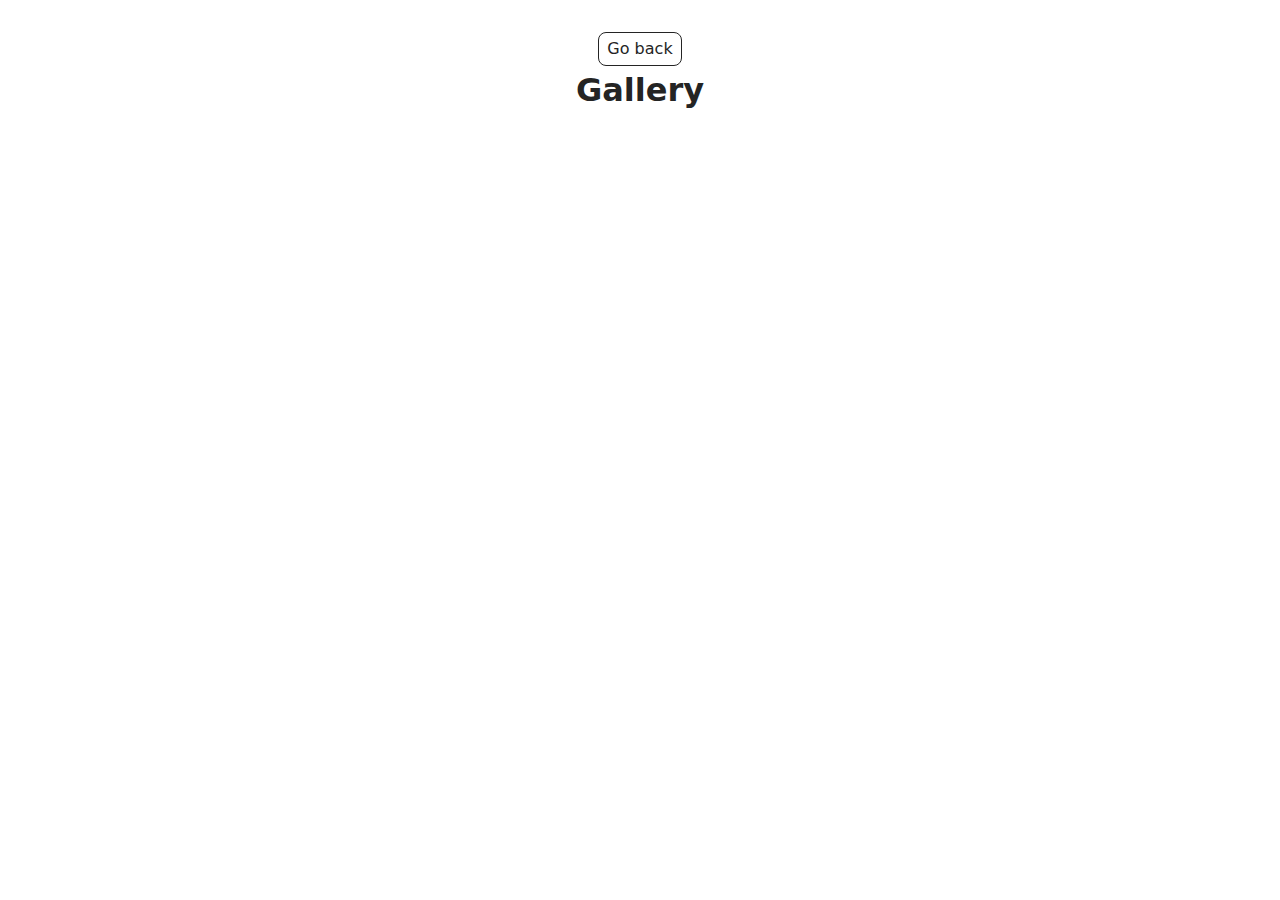
<file: src/1-gallery.html>
<!DOCTYPE html>
<html lang="en">
  <head>
    <meta charset="UTF-8" />
    <meta http-equiv="X-UA-Compatible" content="IE=edge" />
    <meta name="viewport" content="width=device-width, initial-scale=1.0" />
    <title>Gallery</title>
    <link rel="stylesheet" href="./css/styles.css" />
  </head>
  <body>
    <main>
      <div class="container">
        <a class="back-link" href="./index.html">Go back</a>
        <h1 class="main-title">Gallery</h1>
      </div>
    </main>
    <script type="module" src="./js/1-gallery.js"></script>
  </body>
</html>
</file>
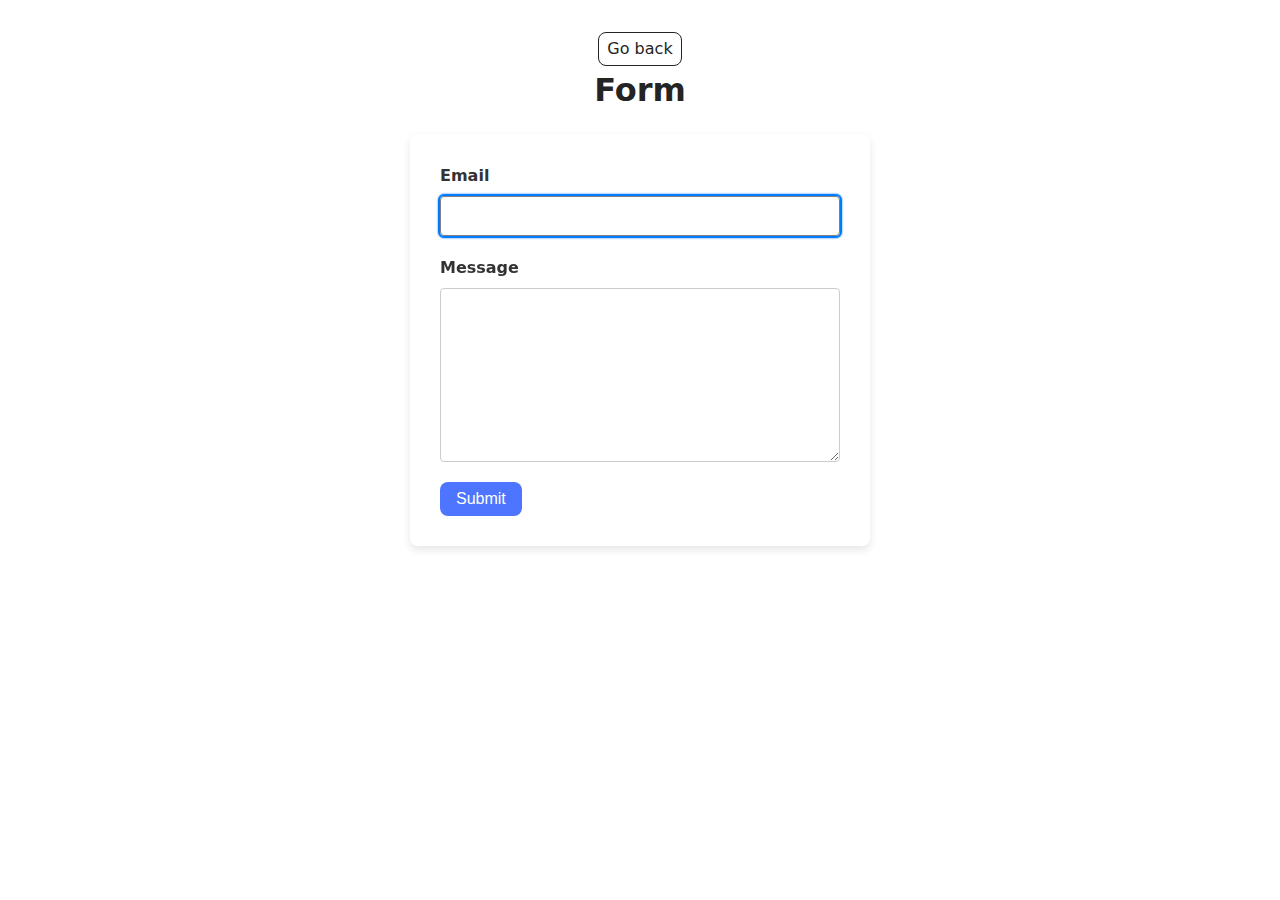
<file: src/2-form.html>
<!DOCTYPE html>
<html lang="en">
  <head>
    <meta charset="UTF-8" />
    <meta http-equiv="X-UA-Compatible" content="IE=edge" />
    <meta name="viewport" content="width=device-width, initial-scale=1.0" />
    <title>Form</title>
    <link
      rel="icon"
      type="image/png"
      href="https://raw.githubusercontent.com/Glib-teem/favicon-Abyss/main/images/G-Abyss-Icon-png-bg3.png"
      sizes="32x32"
    />
    <link rel="stylesheet" href="./css/styles.css" />
  </head>
  <body>
    <main>
      <div class="container">
        <a class="back-link" href="./index.html">Go back</a>
        <h1 class="main-title">Form</h1>
        <form class="feedback-form" autocomplete="off">
          <label>
            Email
            <input type="email" name="email" autofocus />
          </label>
          <label>
            Message
            <textarea name="message" rows="8"></textarea>
          </label>
          <button type="submit" class="form-submit-button">Submit</button>
        </form>
      </div>
    </main>
    <script type="module" src="./js/2-form.js"></script>
  </body>
</html>
</file>
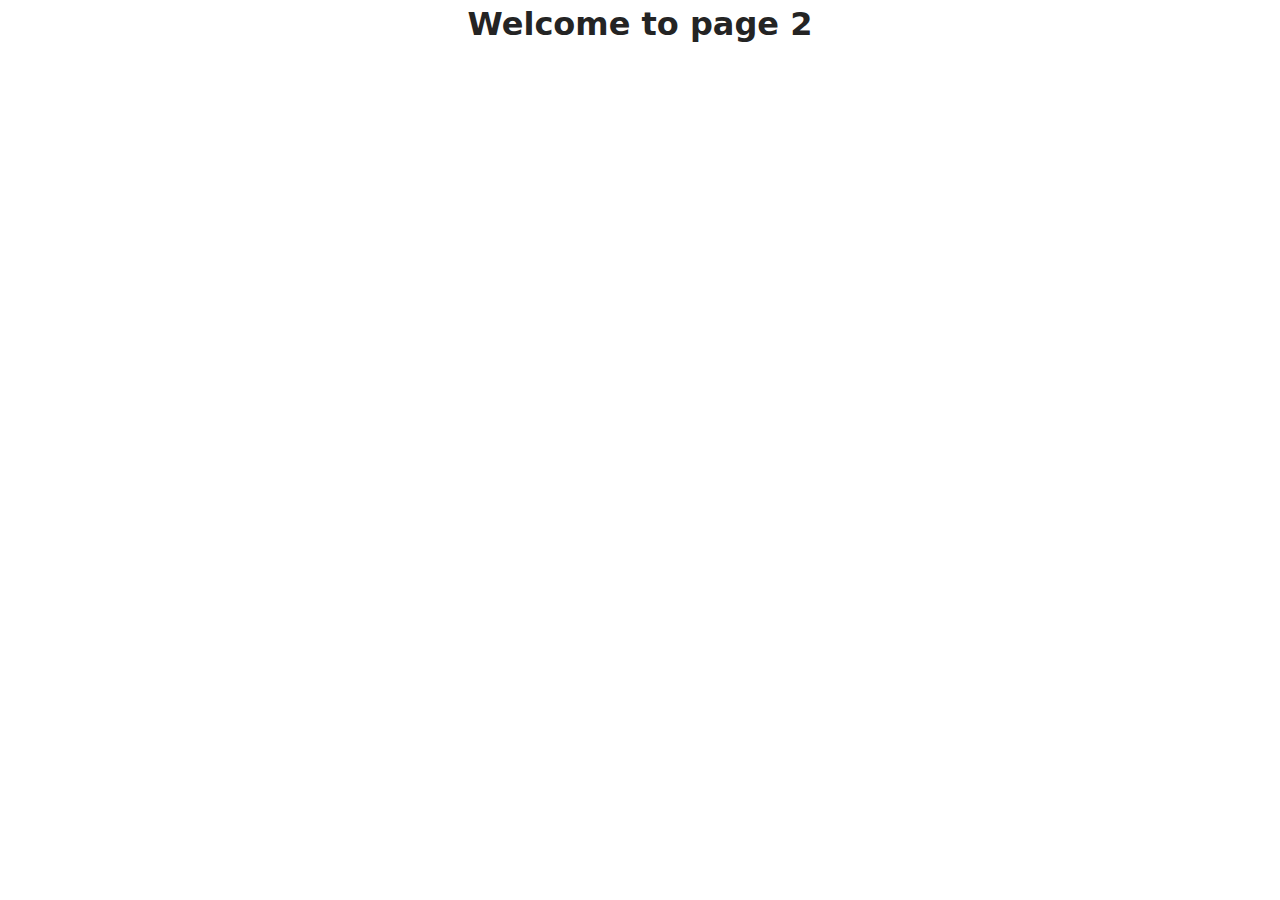
<file: src/page-2.html>
<!DOCTYPE html>
<html lang="en">
  <head>
    <meta charset="UTF-8" />
    <meta http-equiv="X-UA-Compatible" content="IE=edge" />
    <meta name="viewport" content="width=device-width, initial-scale=1.0" />
    <title>Page 2</title>
    <link rel="stylesheet" href="./css/styles.css" />
  </head>
  <body>
    <load
      src="./partials/header.html"
      icon-path="./img/sprite.svg#logo"
      highlight-act="active"
    />

    <main>
      <div class="container">
        <h1 class="main-title">
          <span class="main-title-gradient">Welcome</span> to page 2
        </h1>
        <load src="./partials/back-link.html" />
      </div>
    </main>

    <load src="./partials/footer.html" />
  </body>
</html>
</file>
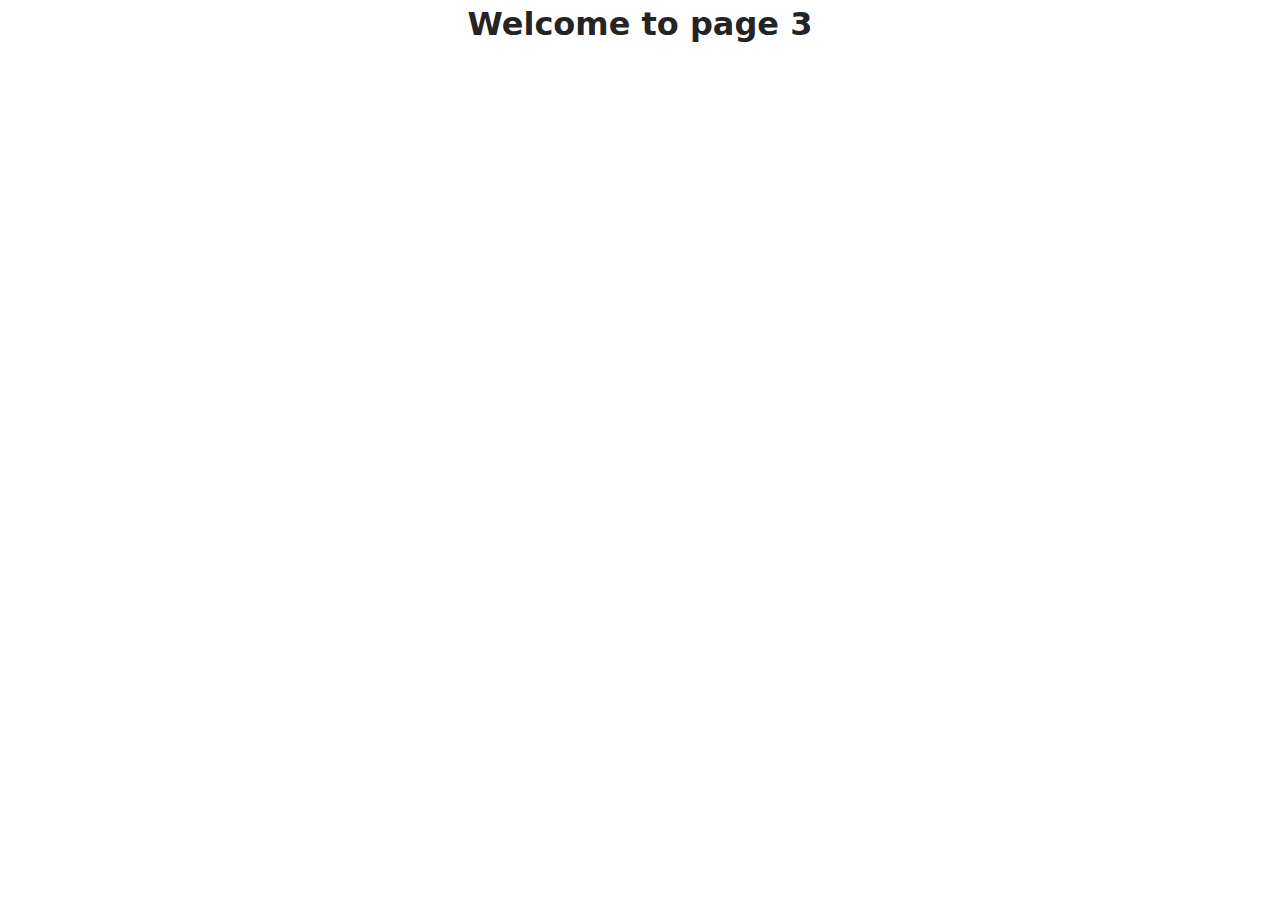
<file: src/page-3.html>
<!DOCTYPE html>
<html lang="en">
  <head>
    <meta charset="UTF-8" />
    <meta http-equiv="X-UA-Compatible" content="IE=edge" />
    <meta name="viewport" content="width=device-width, initial-scale=1.0" />
    <title>Page 3</title>
    <link rel="stylesheet" href="./css/styles.css" />
  </head>
  <body>
    <load
      src="./partials/header.html"
      icon-path="./img/sprite.svg#logo"
      highlight-curr="active"
    />

    <main>
      <div class="container">
        <h1 class="main-title">
          <span class="main-title-gradient">Welcome</span> to page 3
        </h1>
        <load src="./partials/back-link.html" />
      </div>
    </main>

    <load src="./partials/footer.html" />
  </body>
</html>
</file>
<file: src/css/styles.css>
/**
  |============================
  | include css partials with
  | default @import url()
  |============================
*/
/* Common styles */
@import url('./reset.css');
@import url('./base.css');
@import url('./container.css');
@import url('./animations.css');

/* Sections style */
@import url('./header.css');
@import url('./badges.css');
@import url('./back-link.css');

.gallery {
  list-style: none;
  padding: 0;
  display: flex;
  flex-wrap: wrap;
  gap: 10px;
}

.gallery-item {
  flex-basis: calc(33.333% - 10px);
}

.gallery-link {
  display: block;
  text-decoration: none;
}

.gallery-image {
  display: block;
  width: 100%;
  height: auto;
  border-radius: 8px;
}

/* task - 2 */
.feedback-form {
  background-color: #fff;
  padding: 30px;
  border-radius: 8px;
  box-shadow: 0 4px 8px rgba(0, 0, 0, 0.1);
  width: 100%;
  max-width: 400px;
  display: flex;
  flex-direction: column;
  gap: 20px;
  margin-top: 20px;
  margin-bottom: 20px;
}

.feedback-form label {
  display: flex;
  flex-direction: column;
  font-weight: bold;
  color: #333;
  text-align: left;
}

.feedback-form input[type='email'],
.feedback-form textarea {
  width: 100%;
  padding: 10px;
  margin-top: 8px;
  border: 1px solid #ccc;
  border-radius: 4px;
  font-size: 16px;
  box-sizing: border-box;
  transition: border-color 0.3s ease;
}

.feedback-form input[type='email']:hover,
.feedback-form textarea:hover {
  border-color: #888;
}

.feedback-form input[type='email']:focus,
.feedback-form textarea:focus {
  border-color: gray;
  outline: none;
  box-shadow: 0 0 0 0.2rem rgba(0, 123, 255, 0.25);
}

.feedback-form input[type='email']:focus-visible,
.feedback-form textarea:focus-visible {
  outline: 2px solid #007bff;
}

.feedback-form textarea {
  resize: vertical;
  min-height: 80px;
}

.form-submit-button {
  background-color: #4e75ff;
  color: white;
  padding: 8px 16px;
  border: none;
  border-radius: 8px;
  font-size: 16px;
  cursor: pointer;
  transition: background-color 0.3s ease;
  width: auto;
  align-self: flex-start;
}

.form-submit-button:hover {
  background-color: #6c8cff;
}
</file>
